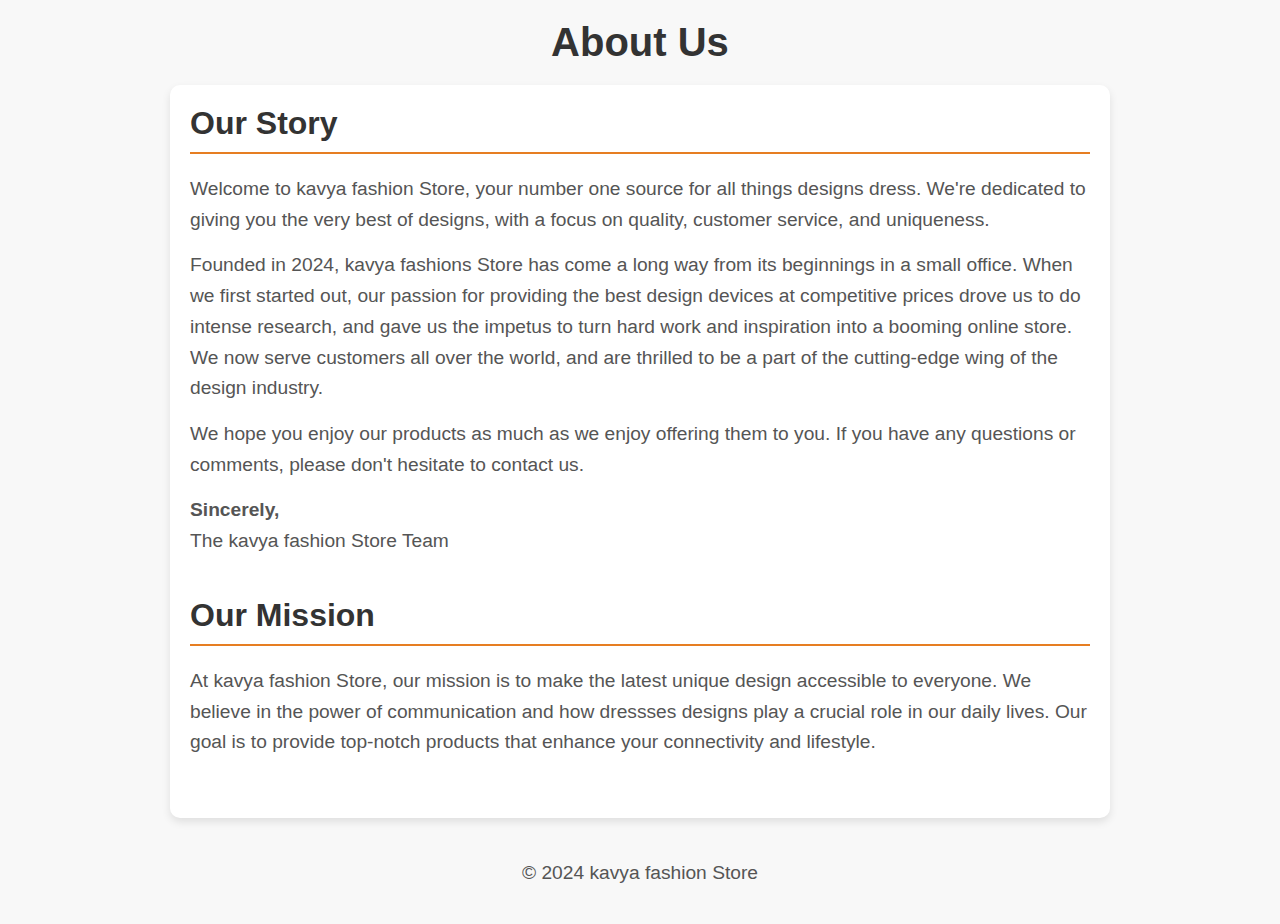
<file: raju/about.html>
<!DOCTYPE html>
<html lang="en">
<head>
    <meta charset="UTF-8">
    <meta name="viewport" content="width=device-width, initial-scale=1.0">
    <title>About Us - kavya fashion store</title>
    <link rel="stylesheet" href="about.css">
</head>
<body>
    <header>
        <h1>About Us</h1>
    </header>

    <main>
        <section class="about-section">
            <h2>Our Story</h2>
            <p>Welcome to kavya fashion  Store, your number one source for all things designs dress. We're dedicated to giving you the very best of designs, with a focus on quality, customer service, and uniqueness.</p>
            <p>Founded in 2024, kavya fashions Store has come a long way from its beginnings in a small office. When we first started out, our passion for providing the best design devices at competitive prices drove us to do intense research, and gave us the impetus to turn hard work and inspiration into a booming online store. We now serve customers all over the world, and are thrilled to be a part of the cutting-edge wing of the design industry.</p>
            <p>We hope you enjoy our products as much as we enjoy offering them to you. If you have any questions or comments, please don't hesitate to contact us.</p>
            <p><strong>Sincerely,</strong><br>The kavya fashion Store Team</p>
        </section>

        <section class="mission-section">
            <h2>Our Mission</h2>
            <p>At kavya fashion  Store, our mission is to make the latest unique design accessible to everyone. We believe in the power of communication and how dressses designs play a crucial role in our daily lives. Our goal is to provide top-notch products that enhance your connectivity and lifestyle.</p>
        </section>

        
    </main>

    <footer>
        <p>&copy; 2024 kavya fashion Store</p>
    </footer>
</body>
</html>
</file>
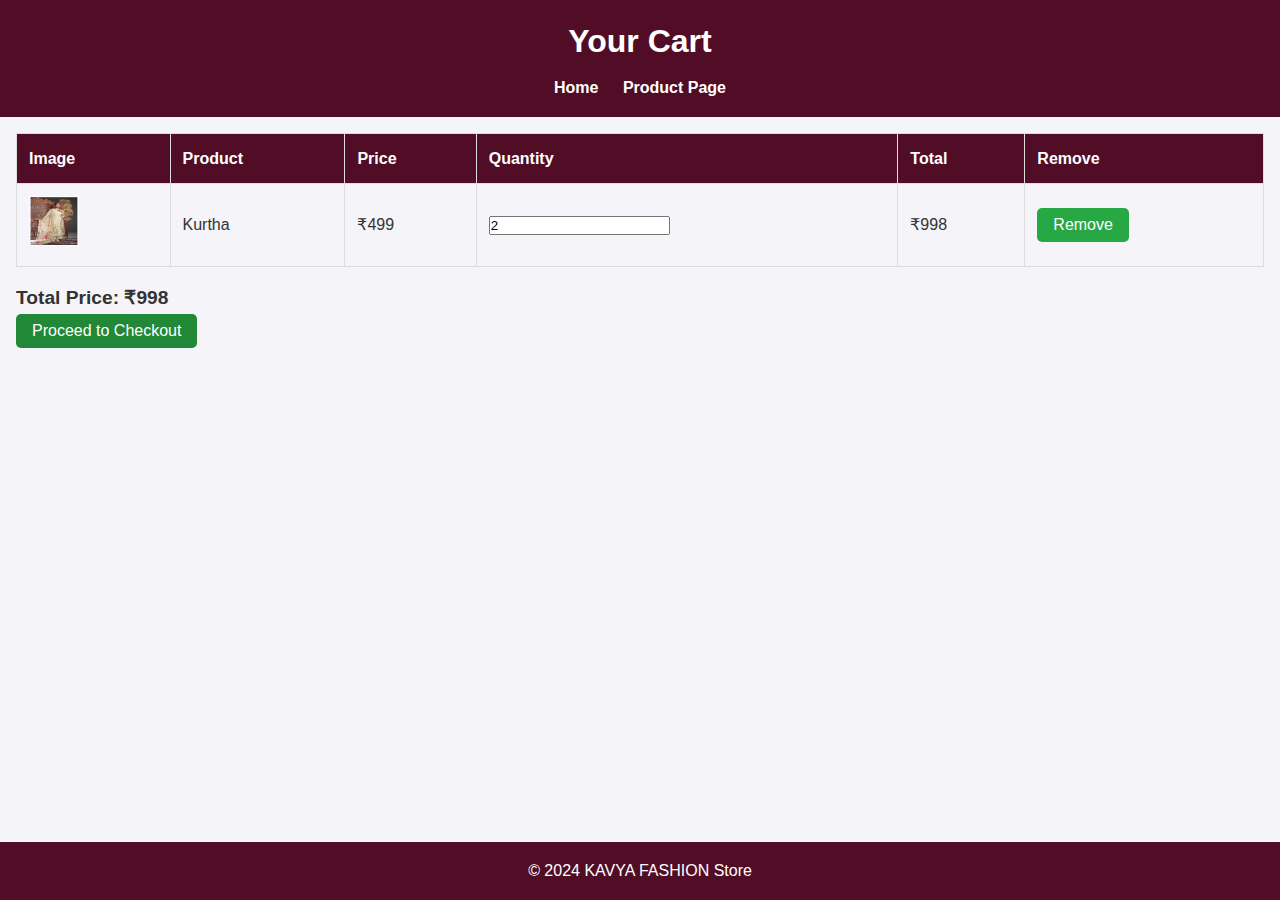
<file: raju/cart.html>
<!DOCTYPE html>
<html lang="en">
<head>
    <meta charset="UTF-8">
    <meta name="viewport" content="width=device-width, initial-scale=1.0">
    <title>Your Cart</title>
    <link rel="stylesheet" href="cart.css">
    <script src="cart.js" defer></script>
</head>
<body>
    <header>
        <h1>Your Cart</h1>
        <nav>
            <ul>
                <li><a href="index.html">Home</a></li>
                <li><a href="products.html">Product Page</a></li>
            </ul>
        </nav>
    </header>

    <main>
        <section id="cart-items">
            <table>
                <thead>
                    <tr>
                        <th>Image</th>
                        <th>Product</th>
                        <th>Price</th>
                        <th>Quantity</th>
                        <th>Total</th>
                        <th>Remove</th>
                    </tr>
                </thead>
                <tbody>
                    <!-- Cart items will be injected here by JavaScript -->
                </tbody>
            </table>
        </section>

        <section id="cart-summary">
            <p>Total Price: <span id="total-price">₹0</span></p>
            <button id="checkout-button" onclick="showPaymentForm()">Proceed to Checkout</button>
        </section>

        <section id="payment-method" style="display: none;">
            <h2>Payment Details</h2>
            <form id="payment-form" onsubmit="processPayment(event)">
                <table>
                    <tr>
                        <td><label for="name">Name:</label></td>
                        <td><input type="text" id="name" name="name" required></td>
                    </tr>
                    <tr>
                        <td><label for="card-number">Card Number:</label></td>
                        <td><input type="text" id="card-number" name="card-number" required></td>
                    </tr>
                    <tr>
                        <td><label for="expiry-date">Expiry Date:</label></td>
                        <td><input type="text" id="expiry-date" name="expiry-date" placeholder="MM/YY" required></td>
                    </tr>
                    <tr>
                        <td><label for="cvv">CVV:</label></td>
                        <td><input type="text" id="cvv" name="cvv" required></td>
                    </tr>
                    <tr>
                        <td colspan="2"><button type="submit">Pay Now</button></td>
                    </tr>
                </table>
            </form>
        </section>

        <section id="payment-success" style="display: none;">
            <h2>Payment Successful</h2>
            <p>Thank you for your purchase! Your payment has been processed successfully.</p>
            <button onclick="showOrderHistory()">View Order History</button>
        </section>

        <section id="order-history" style="display: none;">
            <h2>Order History</h2>
            <table>
                <thead>
                    <tr>
                        <th>Order ID</th>
                        <th>Date</th>
                        <th>Product</th>
                        <th>Quantity</th>
                        <th>Status</th>
                    </tr>
                </thead>
                <tbody id="order-history-body">
                    <!-- Order history will be injected here by JavaScript -->
                </tbody>
            </table>
        </section>
    </main>

    <footer>
        <p>&copy; 2024 KAVYA FASHION Store</p>
    </footer>
</body>
</html>
</file>
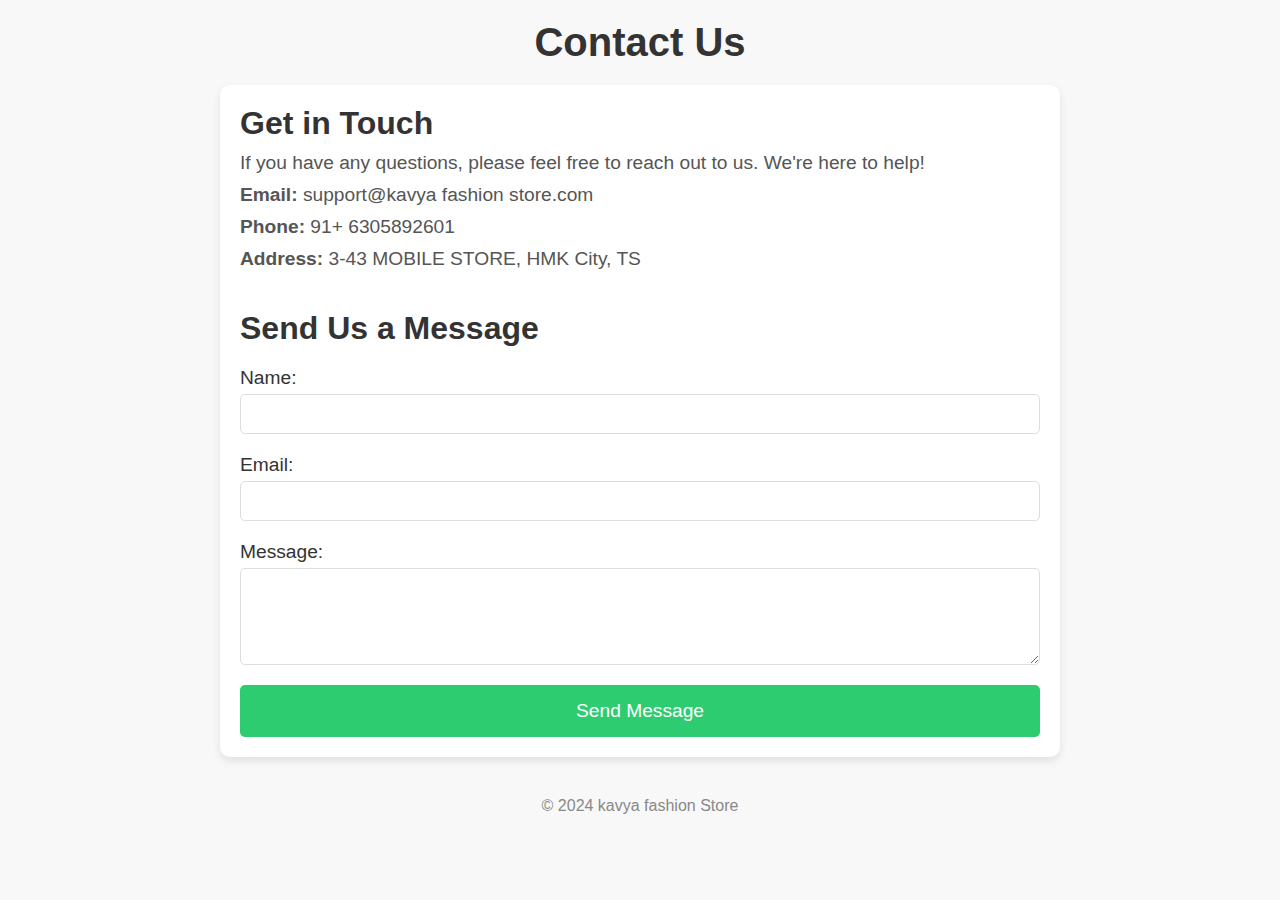
<file: raju/contact.html>
<!DOCTYPE html>
<html lang="en">
<head>
    <meta charset="UTF-8">
    <meta name="viewport" content="width=device-width, initial-scale=1.0">
    <title>Contact Us - Mobile Store</title>
    <link rel="stylesheet" href="contact.css">
</head>
<body>
    <header>
        <h1>Contact Us</h1>
    </header>

    <main>
        <section class="contact-info">
            <h2>Get in Touch</h2>
            <p>If you have any questions, please feel free to reach out to us. We're here to help!</p>
            <p><strong>Email:</strong> support@kavya fashion store.com</p>
            <p><strong>Phone:</strong> 91+ 6305892601</p>
            <p><strong>Address:</strong> 3-43 MOBILE STORE, HMK City, TS</p>
        </section>

        <section class="contact-form">
            <h2>Send Us a Message</h2>
            <form id="contactForm" action="submit_form.php" method="POST">
                <label for="name">Name:</label>
                <input type="text" id="name" name="name" required>

                <label for="email">Email:</label>
                <input type="email" id="email" name="email" required>

                <label for="message">Message:</label>
                <textarea id="message" name="message" rows="5" required></textarea>

                <button type="submit">Send Message</button>
            </form>
        </section>
    </main>

    <footer>
        <p>&copy; 2024 kavya fashion Store</p>
    </footer>
</body>
</html>
</file>
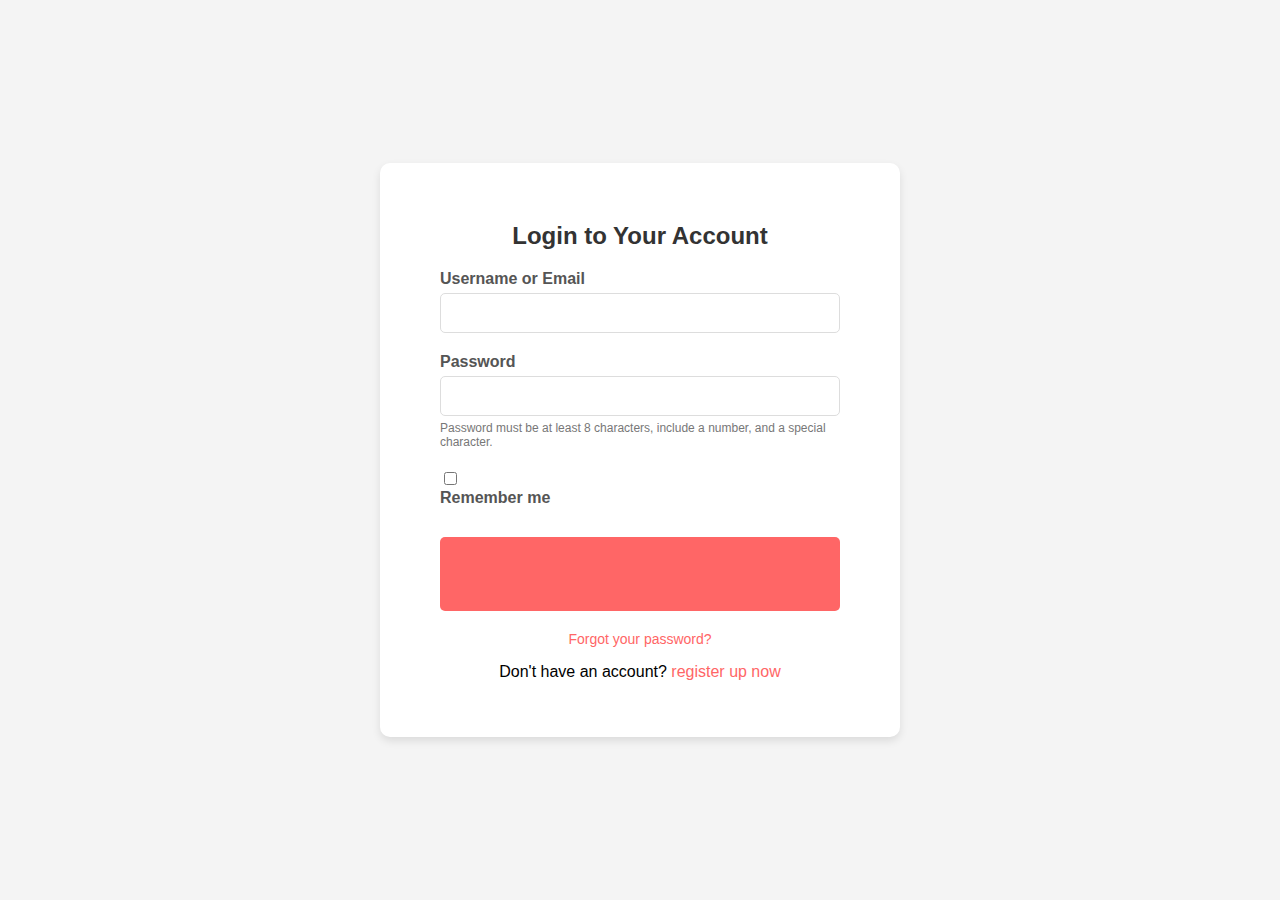
<file: raju/login.html>
<!DOCTYPE html>
<html lang="en">
<head>
    <meta charset="UTF-8">
    <meta name="viewport" content="width=device-width, initial-scale=1.0">
    <title>Login - Fashion Website</title>
    <link rel="stylesheet" href="login.css">
    <link rel="Website" href="index.html">
</head>
<body>
    <div class="login-container">
        <h2>Login to Your Account</h2>
        <form action="/login" method="post">
            <div class="input-group">
                <label for="username">Username or Email</label>
                <input type="text" id="username" name="username" required>
            </div>
            <div class="input-group">
                <label for="password">Password</label>
                <input type="password" id="password" name="password" required pattern="^(?=.[A-Za-z])(?=.\d)(?=.[@$!%#?&])[A-Za-z\d@$!%*#?&]{8,}$">
                <small>Password must be at least 8 characters, include a number, and a special character.</small>
            </div>
            <div class="input-group">
                <input type="checkbox" id="remember-me" name="remember-me">
                <label for="remember-me">Remember me</label>
            </div>
            <button type="submit" class="login-button"><p class="Fashion"><a href="index.html">login</a></p></button>
        </form>
        <p class="forgot-password"><a href="">Forgot your password?</a></p>
        <p class="register-prompt">Don't have an account? <a href="register.html">register up now</a></p>
    </div> 
    <form> 
</body>
</html>
</file>
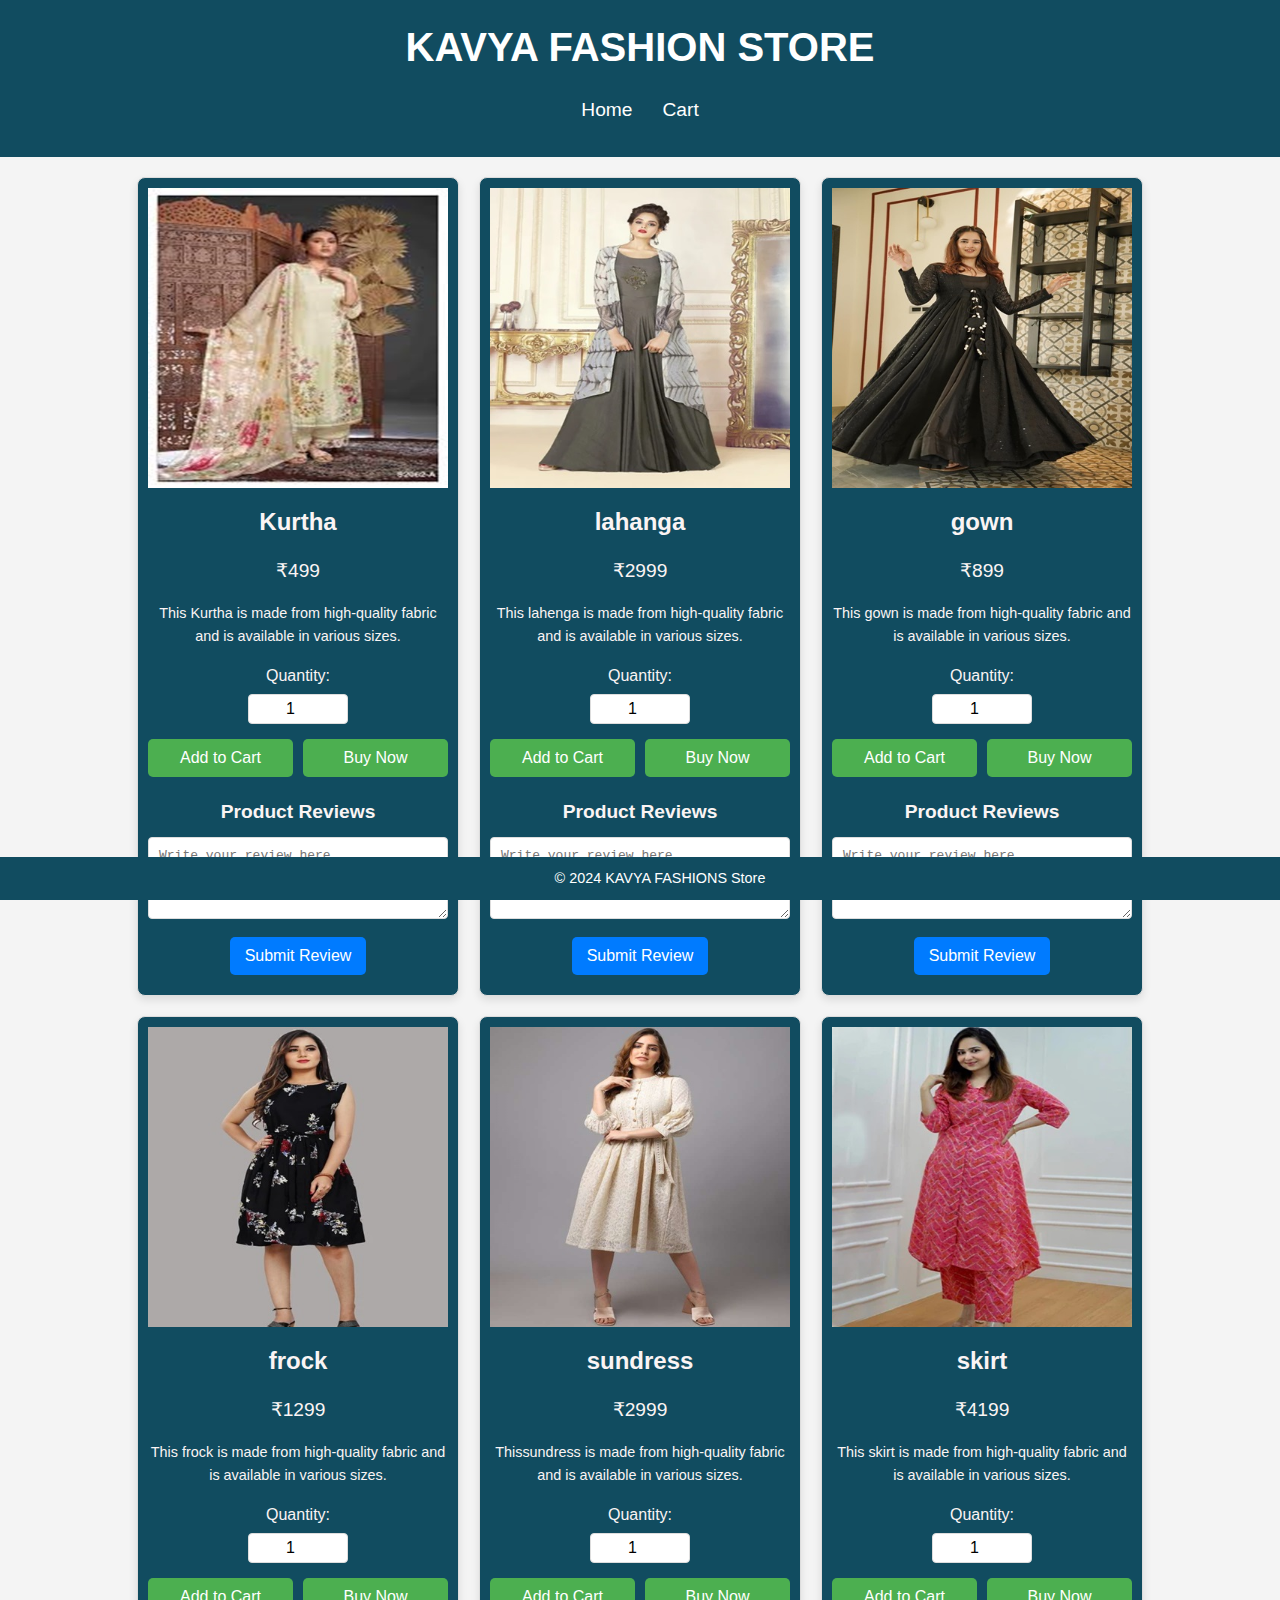
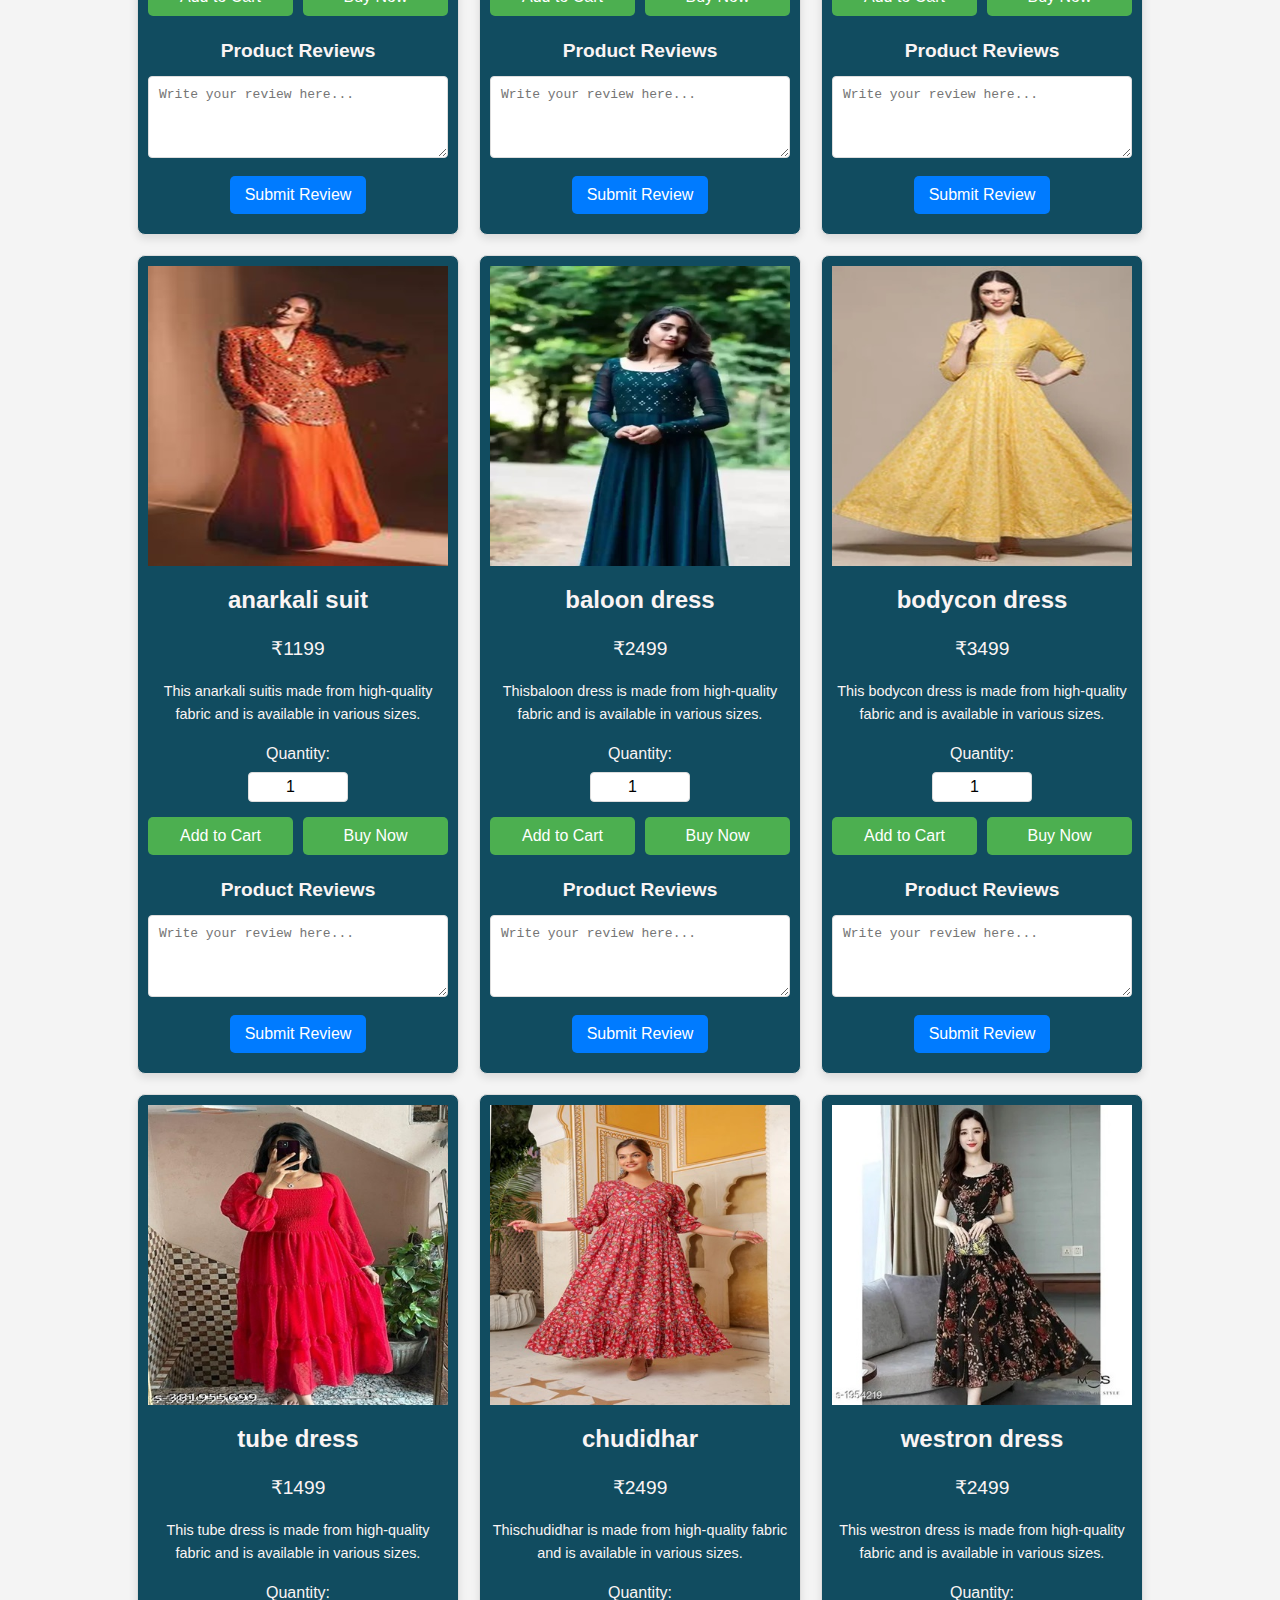
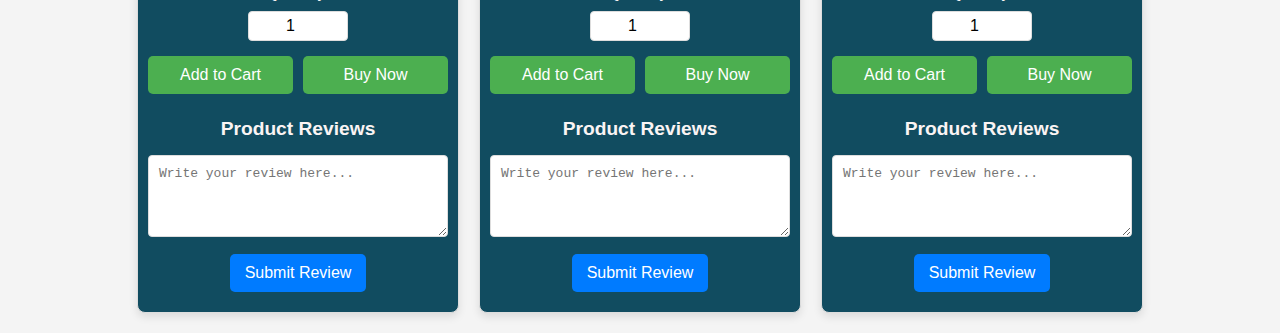
<file: raju/products.html>
<!DOCTYPE html>
<html lang="en">
<head>
    <meta charset="UTF-8">
    <meta name="viewport" content="width=device-width, initial-scale=1.0">
    <title>MOBILE STORE</title>
    <link rel="stylesheet" href="products.css">
    <script src="products.js" defer></script>
</head>
<body>
    <header>
        <h1>KAVYA FASHION STORE</h1>
        <nav>
            <ul>
                <li><a href="index.html">Home</a></li>
                <li><a href="cart.html">Cart</a></li>
            </ul>
        </nav>
    </header>

    <main>
        <section class="product-grid">
            <article class="product-card">
                <img src="image.8.jpg" alt="Kurtha">
                <h2>Kurtha</h2>
                <p class="price">₹499</p>

                <!-- Product details -->
                <p class="details">This Kurtha is made from high-quality fabric and is available in various sizes.</p>

                <!-- Quantity Selector -->
                <label for="quantity">Quantity:</label>
                <input type="number" id="quantity" name="quantity" min="1" value="1">

                <!-- Buttons -->
                <div class="button-group">
                    <button id="add-to-cart" onclick="addToCart('image.8.jpg', 'Kurtha', 499)">Add to Cart</button>
                    <button id="buy-now" onclick="buyNow('image.8.jpg', 'Kurtha', 499)">Buy Now</button>
                </div>

                <!-- Product Review Section -->
                <div class="review-section">
                    <h3>Product Reviews</h3>
                    <textarea id="review" rows="4" placeholder="Write your review here..."></textarea>
                    <button id="submit-review" onclick="submitReview()">Submit Review</button>
                    <p id="review-message"></p> <!-- Placeholder for success message -->
                </div>
            </article>
            <article class="product-card">
                <img src="image.9.jpg" alt="lehanga">
                <h2>lahanga</h2>
                <p class="price">₹2999</p>

                <!-- Product details -->
                <p class="details">This lahenga is made from high-quality fabric and is available in various sizes.</p>

                <!-- Quantity Selector -->
                <label for="quantity">Quantity:</label>
                <input type="number" id="quantity" name="quantity" min="1" value="1">

                <!-- Buttons -->
                <div class="button-group">
                    <button id="add-to-cart" onclick="addToCart('image.9.jpg', 'lehanga', 2999)">Add to Cart</button>
                    <button id="buy-now" onclick="buyNow('image.9.jpg', 'lehanga', 2999)">Buy Now</button>
                </div>

                <!-- Product Review Section -->
                <div class="review-section">
                    <h3>Product Reviews</h3>
                    <textarea id="review" rows="4" placeholder="Write your review here..."></textarea>
                    <button id="submit-review" onclick="submitReview()">Submit Review</button>
                    <p id="review-message"></p> <!-- Placeholder for success message -->
                </div>
            </article>
            <article class="product-card">
                <img src="image.10.jpg" alt="gown">
                <h2>gown</h2>
                <p class="price">₹899</p>
                <!-- Product details -->
                <p class="details">This gown is made from high-quality fabric and is available in various sizes.</p>

                <!-- Quantity Selector -->
                <label for="quantity">Quantity:</label>
                <input type="number" id="quantity" name="quantity" min="1" value="1">

                <!-- Buttons -->
                <div class="button-group">
                    <button id="add-to-cart" onclick="addToCart('image.10.jpg', 'gown', 899)">Add to Cart</button>
                    <button id="buy-now" onclick="buyNow('image.10.jpg', 'gown', 899)">Buy Now</button>
                </div>

                <!-- Product Review Section -->
                <div class="review-section">
                    <h3>Product Reviews</h3>
                    <textarea id="review" rows="4" placeholder="Write your review here..."></textarea>
                    <button id="submit-review" onclick="submitReview()">Submit Review</button>
                    <p id="review-message"></p> <!-- Placeholder for success message -->
                </div>
            </article>
            <article class="product-card">
                <img src="image.11.jpg" alt="frock">
                <h2>frock</h2>
                <p class="price">₹1299</p>

                <!-- Product details -->
                <p class="details">This frock is made from high-quality fabric and is available in various sizes.</p>

                <!-- Quantity Selector -->
                <label for="quantity">Quantity:</label>
                <input type="number" id="quantity" name="quantity" min="1" value="1">

                <!-- Buttons -->
                <div class="button-group">
                    <button id="add-to-cart" onclick="addToCart('image.11.jpg', 'frovk', 1299)">Add to Cart</button>
                    <button id="buy-now" onclick="buyNow('image.11.jpg', 'frock', 1299)">Buy Now</button>
                </div>

                <!-- Product Review Section -->
                <div class="review-section">
                    <h3>Product Reviews</h3>
                    <textarea id="review" rows="4" placeholder="Write your review here..."></textarea>
                    <button id="submit-review" onclick="submitReview()">Submit Review</button>
                    <p id="review-message"></p> <!-- Placeholder for success message -->
                </div>
            </article>
            <article class="product-card">
                <img src="image.12.jpg" alt="sundress">
                <h2>sundress</h2>
                <p class="price">₹2999</p>

                <!-- Product details -->
                <p class="details">Thissundress is made from high-quality fabric and is available in various sizes.</p>

                <!-- Quantity Selector -->
                <label for="quantity">Quantity:</label>
                <input type="number" id="quantity" name="quantity" min="1" value="1">

                <!-- Buttons -->
                <div class="button-group">
                    <button id="add-to-cart" onclick="addToCart('image.12.jpg', 'sundress', 2999)">Add to Cart</button>
                    <button id="buy-now" onclick="buyNow('image.12.jpg', 'sundress', 2999)">Buy Now</button>
                </div>

                <!-- Product Review Section -->
                <div class="review-section">
                    <h3>Product Reviews</h3>
                    <textarea id="review" rows="4" placeholder="Write your review here..."></textarea>
                    <button id="submit-review" onclick="submitReview()">Submit Review</button>
                    <p id="review-message"></p> <!-- Placeholder for success message -->
                </div>
            </article>
            <article class="product-card">
                <img src="image.13.jpg" alt="skirt">
                <h2>skirt</h2>
                <p class="price">₹4199</p>

                <!-- Product details -->
                <p class="details">This skirt is made from high-quality fabric and is available in various sizes.</p>

                <!-- Quantity Selector -->
                <label for="quantity">Quantity:</label>
                <input type="number" id="quantity" name="quantity" min="1" value="1">

                <!-- Buttons -->
                <div class="button-group">
                    <button id="add-to-cart" onclick="addToCart('image.13.jpg', 'skirt', 4199)">Add to Cart</button>
                    <button id="buy-now" onclick="buyNow('image.13.jpg', 'skirt', 4199)">Buy Now</button>
                </div>

                <!-- Product Review Section -->
                <div class="review-section">
                    <h3>Product Reviews</h3>
                    <textarea id="review" rows="4" placeholder="Write your review here..."></textarea>
                    <button id="submit-review" onclick="submitReview()">Submit Review</button>
                    <p id="review-message"></p> <!-- Placeholder for success message -->
                </div>
            </article>
            <article class="product-card">
                <img src="image.14.jpg" alt="anarkali suit">
                <h2>anarkali suit</h2>
                <p class="price">₹1199</p>

                <!-- Product details -->
                <p class="details">This anarkali suitis made from high-quality fabric and is available in various sizes.</p>

                <!-- Quantity Selector -->
                <label for="quantity">Quantity:</label>
                <input type="number" id="quantity" name="quantity" min="1" value="1">

                <!-- Buttons -->
                <div class="button-group">
                    <button id="add-to-cart" onclick="addToCart('image.14.jpg', 'anarkali suit', 1199)">Add to Cart</button>
                    <button id="buy-now" onclick="buyNow('image.14.jpg', 'anarkali suit', 1199)">Buy Now</button>
                </div>

                <!-- Product Review Section -->
                <div class="review-section">
                    <h3>Product Reviews</h3>
                    <textarea id="review" rows="4" placeholder="Write your review here..."></textarea>
                    <button id="submit-review" onclick="submitReview()">Submit Review</button>
                    <p id="review-message"></p> <!-- Placeholder for success message -->
                </div>
            </article>
            <article class="product-card">
                <img src="image.15.jpg" alt="baloon dress">
                <h2>baloon dress</h2>
                <p class="price">₹2499</p>

                <!-- Product details -->
                <p class="details">Thisbaloon dress is made from high-quality fabric and is available in various sizes.</p>

                <!-- Quantity Selector -->
                <label for="quantity">Quantity:</label>
                <input type="number" id="quantity" name="quantity" min="1" value="1">

                <!-- Buttons -->
                <div class="button-group">
                    <button id="add-to-cart" onclick="addToCart('image.15.jpg', 'baloon dress',2499)">Add to Cart</button>
                    <button id="buy-now" onclick="buyNow('image.15.jpg', 'baloon dressa',2499)">Buy Now</button>
                </div>

                <!-- Product Review Section -->
                <div class="review-section">
                    <h3>Product Reviews</h3>
                    <textarea id="review" rows="4" placeholder="Write your review here..."></textarea>
                    <button id="submit-review" onclick="submitReview()">Submit Review</button>
                    <p id="review-message"></p> <!-- Placeholder for success message -->
                </div>
            </article>
            <article class="product-card">
                <img src="image.16.jpg" alt="bodycon dress">
                <h2>bodycon dress</h2>
                <p class="price">₹3499</p>

                <!-- Product details -->
                <p class="details">This bodycon dress is made from high-quality fabric and is available in various sizes.</p>

                <!-- Quantity Selector -->
                <label for="quantity">Quantity:</label>
                <input type="number" id="quantity" name="quantity" min="1" value="1">

                <!-- Buttons -->
                <div class="button-group">
                    <button id="add-to-cart" onclick="addToCart('image.16.jpg', 'bodycon dress',3499)">Add to Cart</button>
                    <button id="buy-now" onclick="buyNow('image.16.jpg', 'bodycon dress',3499)">Buy Now</button>
                </div>

                <!-- Product Review Section -->
                <div class="review-section">
                    <h3>Product Reviews</h3>
                    <textarea id="review" rows="4" placeholder="Write your review here..."></textarea>
                    <button id="submit-review" onclick="submitReview()">Submit Review</button>
                    <p id="review-message"></p> <!-- Placeholder for success message -->
                </div>
            </article>
            <article class="product-card">
                <img src="image.17.jpg" alt="tube dress">
                <h2>tube dress</h2>
                <p class="price">₹1499</p>

                <!-- Product details -->
                <p class="details">This tube dress is made from high-quality fabric and is available in various sizes.</p>

                <!-- Quantity Selector -->
                <label for="quantity">Quantity:</label>
                <input type="number" id="quantity" name="quantity" min="1" value="1">

                <!-- Buttons -->
                <div class="button-group">
                    <button id="add-to-cart" onclick="addToCart('image.17.jpg', 'tube dressa', 1499)">Add to Cart</button>
                    <button id="buy-now" onclick="buyNow('image.17.jpg', 'tube dress', 1499)">Buy Now</button>
                </div>

                <!-- Product Review Section -->
                <div class="review-section">
                    <h3>Product Reviews</h3>
                    <textarea id="review" rows="4" placeholder="Write your review here..."></textarea>
                    <button id="submit-review" onclick="submitReview()">Submit Review</button>
                    <p id="review-message"></p> <!-- Placeholder for success message -->
                </div>
            </article>
            <article class="product-card">
                <img src="image.18.jpg" alt="chudidhar">
                <h2>chudidhar</h2>
                <p class="price">₹2499</p>

                <!-- Product details -->
                <p class="details">Thischudidhar is made from high-quality fabric and is available in various sizes.</p>

                <!-- Quantity Selector -->
                <label for="quantity">Quantity:</label>
                <input type="number" id="quantity" name="quantity" min="1" value="1">

                <!-- Buttons -->
                <div class="button-group">
                    <button id="add-to-cart" onclick="addToCart('image.18.jpg', 'chudidhar',2499)">Add to Cart</button>
                    <button id="buy-now" onclick="buyNow('image.18.jpg', 'chudidhar',2499)">Buy Now</button>
                </div>

                <!-- Product Review Section -->
                <div class="review-section">
                    <h3>Product Reviews</h3>
                    <textarea id="review" rows="4" placeholder="Write your review here..."></textarea>
                    <button id="submit-review" onclick="submitReview()">Submit Review</button>
                    <p id="review-message"></p> <!-- Placeholder for success message -->
                </div>
            </article>
            <article class="product-card">
                <img src="image.19.jpg" alt="westron dress">
                <h2>westron dress</h2>
                <p class="price">₹2499</p>

                <!-- Product details -->
                <p class="details">This westron dress is made from high-quality fabric and is available in various sizes.</p>

                <!-- Quantity Selector -->
                <label for="quantity">Quantity:</label>
                <input type="number" id="quantity" name="quantity" min="1" value="1">

                <!-- Buttons -->
                <div class="button-group">
                    <button id="add-to-cart" onclick="addToCart('image.19.jpg', 'westron dress', 2499)">Add to Cart</button>
                    <button id="buy-now" onclick="buyNow('image.19.jpg', 'westron dressha', 2499)">Buy Now</button>
                </div>

                <!-- Product Review Section -->
                <div class="review-section">
                    <h3>Product Reviews</h3>
                    <textarea id="review" rows="4" placeholder="Write your review here..."></textarea>
                    <button id="submit-review" onclick="submitReview()">Submit Review</button>
                    <p id="review-message"></p> <!-- Placeholder for success message -->
                </div>
            </article>
            <!-- Add more products similarly -->
        </section>
    </main>

    <footer>
        <p>&copy; 2024 KAVYA FASHIONS Store</p>
    </footer>
</body>
</html>
</file>
<file: raju/about.css>
/* Common styles */
body, h1, h2, p, img {
    margin: 0;
    padding: 0;
    box-sizing: border-box;
}

body {
    font-family: Arial, sans-serif;
    background-color: #f8f8f8;
    padding: 20px;
}

header {
    text-align: center;
    margin-bottom: 20px;
}

header h1 {
    font-size: 2.5em;
    color: #333;
}

main {
    max-width: 900px;
    margin: 0 auto;
    background-color: #fff;
    padding: 20px;
    border-radius: 10px;
    box-shadow: 0 4px 8px rgba(0, 0, 0, 0.1);
}

.about-section, .mission-section, .team-section {
    margin-bottom: 40px;
}

h2 {
    font-size: 2em;
    margin-bottom: 20px;
    color: #333;
    border-bottom: 2px solid #e67e22;
    padding-bottom: 10px;
}

p {
    font-size: 1.2em;
    margin-bottom: 15px;
    color: #555;
    line-height: 1.6;
}

.team-section {
    display: flex;
    justify-content: space-between;
    flex-wrap: wrap;
}

.team-member {
    text-align: center;
    margin-bottom: 20px;
    flex: 1 1 30%;
}

.team-member img {
    max-width: 150px;
    border-radius: 50%;
    margin-bottom: 15px;
}

.team-member h3 {
    font-size: 1.5em;
    color: #333;
}

footer {
    text-align: center;
    margin-top: 40px;
    color: #888;
}
</file>
<file: raju/contact.css>
/* Common styles */
body, h1, h2, p, label, input, textarea, button {
    margin: 0;
    padding: 0;
    box-sizing: border-box;
}

body {
    font-family: Arial, sans-serif;
    background-color: #f8f8f8;
    padding: 20px;
}

header {
    text-align: center;
    margin-bottom: 20px;
}

header h1 {
    font-size: 2.5em;
    color: #333;
}

main {
    max-width: 800px;
    margin: 0 auto;
    background-color: #fff;
    padding: 20px;
    border-radius: 10px;
    box-shadow: 0 4px 8px rgba(0, 0, 0, 0.1);
}

.contact-info {
    margin-bottom: 40px;
}

.contact-info h2 {
    font-size: 2em;
    margin-bottom: 10px;
    color: #333;
}

.contact-info p {
    font-size: 1.2em;
    margin-bottom: 10px;
    color: #555;
}

.contact-form h2 {
    font-size: 2em;
    margin-bottom: 20px;
    color: #333;
}

form {
    display: flex;
    flex-direction: column;
}

label {
    margin-bottom: 5px;
    font-size: 1.2em;
    color: #333;
}

input, textarea {
    padding: 10px;
    font-size: 1em;
    margin-bottom: 20px;
    border: 1px solid #ddd;
    border-radius: 5px;
}

button {
    background-color: #2ecc71;
    color: #fff;
    border: none;
    padding: 15px 30px;
    border-radius: 5px;
    cursor: pointer;
    font-size: 1.2em;
    transition: background-color 0.3s ease;
}

button:hover {
    background-color: #27ae60;
}

footer {
    text-align: center;
    margin-top: 40px;
    color: #888;
}
</file>
<file: raju/login.css>
/* General Styles */
body {
    font-family: Arial, sans-serif;
    background-color: #f4f4f4;
    margin: 0;
    padding: 0;
    display: flex;
    justify-content: center;
    align-items: center;
    height: 100vh;
}

/* Container for the login form */
.login-container {
    background-color: white;
    padding: 40px 60px;
    border-radius: 10px;
    box-shadow: 0 4px 8px rgba(0, 0, 0, 0.1);
    text-align: center;
    width: 100%;
    max-width: 400px;
}

/* Title Styling */
.login-container h2 {
    margin-bottom: 20px;
    font-size: 24px;
    color: #333;
}

/* Input Groups */
.input-group {
    margin-bottom: 20px;
    text-align: left;
}

/* Labels */
.input-group label {
    display: block;
    margin-bottom: 5px;
    font-weight: bold;
    color: #555;
}

/* Input Fields */
.input-group input[type="text"],
.input-group input[type="password"] {
    width: 100%;
    padding: 10px;
    border: 1px solid #ddd;
    border-radius: 5px;
    box-sizing: border-box;
    font-size: 16px;
    color: #333;
}

/* Password Requirements */
.input-group small {
    color: #777;
    font-size: 12px;
    display: block;
    margin-top: 5px;
}

/* Remember Me Checkbox */
.input-group input[type="checkbox"] {
    margin-right: 10px;
}

/* Login Button */
.login-button {
    background-color: #ff6666;
    color: white;
    border: none;
    padding: 12px;
    border-radius: 5px;
    cursor: pointer;
    font-size: 16px;
    width: 100%;
    margin-top: 10px;
    text-transform: uppercase;
    font-weight: bold;
    transition: background-color 0.3s;
}

.login-button:hover {
    background-color: #ff4d4d;
}

/* Links */
a {
    color: #ff6666;
    text-decoration: none;
}

a:hover {
    text-decoration: underline;
}

/* Forgot Password and Signup Links */
.forgot-password,
.signup-prompt {
    margin-top: 20px;
    font-size: 14px;
}
</file>
<file: raju/cart.css>
/* Basic reset for margin and padding */
* {
    margin: 0;
    padding: 0;
    box-sizing: border-box;
}

/* Body styling */
body {
    font-family: Arial, sans-serif;
    background-color: #f4f4f9;
    color: #333;
    line-height: 1.6;
}

/* Header styling */
header {
    background: #520d26;
    color: #fff;
    padding: 1rem;
    text-align: center;
}

header h1 {
    margin-bottom: 0.5rem;
}

/* Navigation styling */
nav ul {
    list-style: none;
    padding: 0;
}

nav ul li {
    display: inline;
    margin: 0 10px;
}

nav ul li a {
    color: #fff;
    text-decoration: none;
    font-weight: bold;
}

nav ul li a:hover {
    text-decoration: underline;
}

/* Main content styling */
main {
    padding: 1rem;
}

/* Cart items table styling */
#cart-items table {
    width: 100%;
    border-collapse: collapse;
    margin-bottom: 1rem;
}

#cart-items th,
#cart-items td {
    border: 1px solid #ddd;
    padding: 0.75rem;
    text-align: left;
}

#cart-items th {
    background: #520d26;
    color: #fff;
}

#cart-items td img {
    width: 50px;
}

/* Cart summary styling */
#cart-summary {
    margin-bottom: 1rem;
}

#cart-summary p {
    font-size: 1.2rem;
    font-weight: bold;
}

/* Button styling */
button {
    background-color: #28a745;
    color: #fff;
    border: none;
    padding: 0.5rem 1rem;
    font-size: 1rem;
    cursor: pointer;
    border-radius: 5px;
    transition: background-color 0.3s ease;
}

button:hover {
    background-color: #218838;
}

/* Checkout button color */
#checkout-button {
    background-color: #218838;
}

#checkout-button:hover {
    background-color: #0056b3;
}

/* Payment method section */
#payment-method table {
    width: 100%;
    margin-bottom: 1rem;
}

#payment-method td {
    padding: 0.5rem;
}

/* Payment success section */
#payment-success {
    margin-top: 1rem;
    padding: 1rem;
    background: #d4edda;
    border: 1px solid #c3e6cb;
    border-radius: 5px;
}

#payment-success h2 {
    color: #155724;
}

#payment-success p {
    margin-bottom: 1rem;
}

/* Order history section */
#order-history {
    margin-top: 1rem;
}

#order-history table {
    width: 100%;
    border-collapse: collapse;
}

#order-history th,
#order-history td {
    border: 1px solid #ddd;
    padding: 0.75rem;
    text-align: left;
}

#order-history th {
    background: #520d26;
    color: #fff;
}

#order-history tbody tr:nth-child(even) {
    background: #f2f2f2;
}

/* Footer styling */
footer {
    background: #520d26;
    color: #fff;
    text-align: center;
    padding: 1rem;
    position: fixed;
    width: 100%;
    bottom: 0;
}
</file>
<file: raju/products.css>
/* Reset some default styles */
body, h1, p, button, input, textarea {
    margin: 0;
    padding: 0;
    box-sizing: border-box;
}

/* Basic body styling */
body {
    font-family: 'Arial', sans-serif;
    background-color: #f4f4f4;
    color: #333;
    line-height: 1.6;
}

/* Header styling */
header {
    background-color: #114c60; /* Vibrant orange background */
    color: #fff;
    padding: 15px 20px;
    text-align: center;
    position: relative;
}

header h1 {
    font-size: 2.5em;
    margin-bottom: 10px;
}

/* Navigation styling */
nav {
    margin-top: 10px;
}

nav ul {
    list-style: none;
    padding: 0;
    display: flex;
    justify-content: center;
}

nav ul li {
    margin: 0 15px;
}

nav ul li a {
    color: #fff;
    text-decoration: none;
    font-size: 1.2em;
}

nav ul li a:hover {
    text-decoration: underline;
}

/* Main content styling */
main {
    padding: 20px;
}

/* Product grid styling */
.product-grid {
    display: flex;
    flex-wrap: wrap;
    gap: 20px;
    justify-content: center;
}

/* Product card styling */
.product-card {
    background: #114c60;
    border: 1px solid #ddd;
    border-radius: 8px;
    box-shadow: 0 4px 8px rgba(0, 0, 0, 0.1);
    overflow: hidden;
    max-width: 300px;
    text-align: center;
    transition: transform 0.3s ease, box-shadow 0.3s ease;
    position: relative;
    padding: 10px;
}

.product-card:hover {
    transform: translateY(-10px);
    box-shadow: 0 8px 16px rgba(0, 0, 0, 0.2);
}

.product-card img {
    width: 100%;
    height: auto;
    display: block;
    object-fit: cover;
    transition: transform 0.3s ease;
}

.product-card:hover img {
    transform: scale(1.1); /* Zoom in effect */
}

/* Product card heading */
.product-card h2 {
    font-size: 1.5em;
    margin: 15px 0;
    color: #faf4f4;
}

/* Product card price */
.product-card .price {
    color: #faf4f4; /* Orange color for price */
    font-size: 1.2em;
    margin-bottom: 15px;
}

/* Product details */
.product-card .details {
    font-size: 0.9em;
    color: #faf4f4;
    margin-bottom: 15px;
}

/* Quantity Selector */
.product-card label {
    display: block;
    margin-bottom: 5px;
    color: #faf4f4;
}

.product-card input[type="number"] {
    padding: 5px;
    border: 1px solid #ddd;
    border-radius: 4px;
    font-size: 1em;
    width: 100px;
    text-align: center;
    margin-bottom: 15px;
}

/* Buttons styling */
.button-group {
    display: flex;
    justify-content: space-between;
    gap: 10px;
    margin-bottom: 15px;
}

.button-group button {
    background-color: #4caf50; /* Green background */
    color: #fff;
    border: none;
    padding: 10px 15px;
    cursor: pointer;
    border-radius: 5px;
    font-size: 1em;
    flex: 1;
    transition: background-color 0.3s ease;
}

.button-group button:hover {
    background-color: #45a049; /* Darker green on hover */
}

/* Product Review Section */
.review-section {
    margin-top: 20px;
    text-align: center;
}

.review-section h3 {
    font-size: 1.2em;
    margin-bottom: 10px;
    color: #faf4f4;
}

.review-section textarea {
    width: 100%;
    padding: 10px;
    border: 1px solid #ddd;
    border-radius: 4px;
    font-size: 1em;
    margin-bottom: 10px;
}

.review-section button {
    background-color: #007bff; /* Blue background */
    color: #fff;
    border: none;
    padding: 10px 15px;
    cursor: pointer;
    border-radius: 5px;
    font-size: 1em;
    transition: background-color 0.3s ease;
}

.review-section button:hover {
    background-color: #0056b3; /* Darker blue on hover */
}

/* Review Message */
#review-message {
    font-size: 1em;
    color: #28a745; /* Green color for success message */
    margin-top: 10px;
}

/* Review Message */
#review-message {
    font-size: 1em;
    color: #28a745; /* Green color for success message */
    margin-top: 10px;
}

/* Footer styling */
footer {
    background-color: #114c60;
    color: #fff;
    text-align: center;
    padding: 10px 20px;
    position: fixed;
    width: 100%;
    bottom: 0;
}

footer p {
    font-size: 0.9em;
}
</file>
